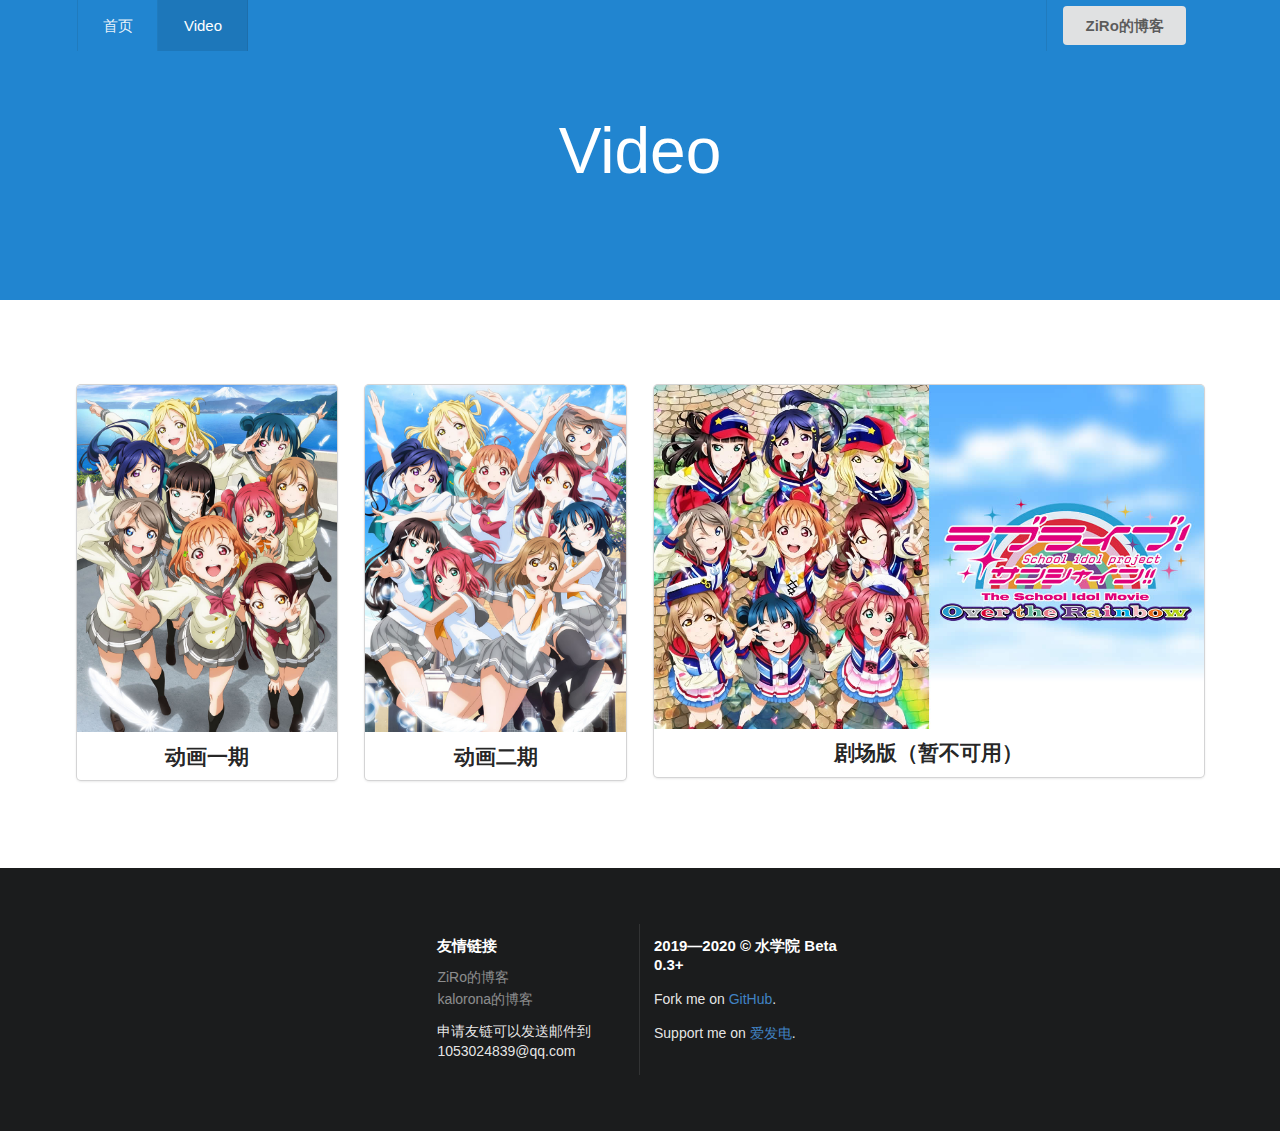
<file: Video/index.html>
<!DOCTYPE html>
<html>
	<head>
		<meta charset="utf-8">
		<title>Video</title>
		<link rel="icon" href="https://timgsa.baidu.com/timg?image&quality=80&size=b9999_10000&sec=1565712966882&di=65f30442beb61d9ebdbb2388cc8f9757&imgtype=0&src=http%3A%2F%2Fb-ssl.duitang.com%2Fuploads%2Fitem%2F201602%2F02%2F20160202113948_4BsQX.png" type="image/x-icon"/>
		<script src="https://code.jquery.com/jquery-3.1.1.min.js"></script>
	<link rel="stylesheet" type="text/css" href="/semantic.min.css">
	<script src="/semantic.min.js"></script>
		
		<style type="text/css">
		.masthead.segment {
		        min-height: 300px;
		        padding: 1em 0em;
		    }
		    .masthead .logo.item img {
		        margin-right: 1em;
		    }
		    .masthead .ui.menu .ui.button {
		        margin-left: 0.5em;
		    }
		    .masthead h1.ui.header {
		        margin-top: 1.5em;
		        margin-bottom: 0em;
		        font-size: 4em;
		        font-weight: normal;
		    }
		    .masthead h2 {
		        font-size: 1.7em;
		        font-weight: normal;
		    }
		
		    .ui.vertical.stripe {
		        padding: 8em 0em;
		    }
		    .ui.vertical.stripe h3 {
		        font-size: 2em;
		    }
		    .ui.vertical.stripe .button + h3,
		    .ui.vertical.stripe p + h3 {
		        margin-top: 3em;
		    }
		    .ui.vertical.stripe .floated.image {
		        clear: both;
		    }
		    .ui.vertical.stripe p {
		        font-size: 1.33em;
		    }
		    .ui.vertical.stripe .horizontal.divider {
		        margin: 3em 0em;
		    }
		
		    .quote.stripe.segment {
		        padding: 0em;
		    }
		    .quote.stripe.segment .grid .column {
		        padding-top: 5em;
		        padding-bottom: 5em;
		    }
		
		    .footer.segment {
		        padding: 5em 0em;
		    }
		
		    .secondary.pointing.menu .toc.item {
		        display: none;
		    }
		
		    @media only screen and (max-width: 100px) {
		        .ui.fixed.menu {
		            display: none !important;
		        }
		        .secondary.pointing.menu .item,
		        .secondary.pointing.menu .menu {
		            display: none;
		        }
		        .secondary.pointing.menu .toc.item {
		            display: block;
		        }
		        .masthead.segment {
		            min-height: 350px;
		        }
		        .masthead h1.ui.header {
		            font-size: 2em;
		            margin-top: 1.5em;
		        }
		        .masthead h2 {
		            margin-top: 0.5em;
		            font-size: 1.5em;
		        }
		    }
		
		
		</style>
	</head>
	<body>
		
		<!-- Following Menu -->
		<div class="ui large inverted blue top fixed  menu">
		    <div class="ui container">
		        <a class="item" href="../index.html">&nbsp;&nbsp;首页&nbsp;&nbsp;</a>
				<a class="active item" href="index.html">&nbsp;&nbsp;Video&nbsp;&nbsp;</a>
		        <div class="right menu">
		            <div class="item">
		                <a class="ui button" target="_blank" href="http://39.105.95.125">ZiRo的博客</a>
		            </div>
		        </div>
		    </div>
		</div>
		
		<div class="ui inverted blue vertical masthead center aligned segment">
		    <div class="ui text container">
		        <h1 class="ui inverted header">Video</h1> 
			</div>
		</div>
		
		

		
		<div class="main container">
			
			<div class="video">
				<div class="ui text container">
					<h2 class="ui inverted header">&nbsp;</h2> 
					<h2 class="ui inverted header">&nbsp;</h2> 
				</div>
				<div class="ui grid fluid container three cards">
				  <div class="four wide column">
						<div class="ui fluid card">
						  <a class="image" href="https://www.bilibili.com/bangumi/media/md5062">
						    <img src="season1.jpg">
						  </a>
						  <div class="ui center aligned text ">
						    <h1 style="font-size: 1.5em; margin: 0.5em" class="ui header">动画一期</h1>    
						  </div>
						</div>
				  </div>
				  <div class="four wide column">
						<div class="ui fluid card">
						  <a class="image" href="https://www.bilibili.com/bangumi/media/md6433">
						    <img src="season2.jpg">
						  </a>
						  <div class="ui center aligned text ">
						    <div class="ui center aligned text ">
						      <h1 style="font-size: 1.5em; margin: 0.5em" class="ui header">动画二期</h1>    
						    </div>
						  </div>
						</div>
				  </div>
				  <div class="eight wide column">
				    <div class="ui centered fluid card">
				      <a class="image" href="/404.html">
				        <img src="movie.jpg">
				      </a>
				      <div class="ui center aligned text ">
				        <div class="ui center aligned text ">
				          <h1 style="font-size: 1.5em; margin: 0.5em" class="ui header">剧场版（暂不可用）</h1>    
				        </div>
				      </div>
				    </div>
				  </div>
				  
				</div>
				
			</div>   
	</div>
<script src="https://lib.baomitu.com/jquery/3.4.1/jquery.min.js"></script>
<script src="https://hk.lovelive.cx/disqus/iDisqus.min.js"></script>

				<div class="ui text container">
					<h2 class="ui inverted header">&nbsp;</h2> 
					<h2 class="ui inverted header">&nbsp;</h2> 
				</div>
<div class="ui inverted vertical footer segment">
	<div class="ui container">
	<div class="ui stackable centered inverted divided equal height stackable grid">
					
	<div class="three wide column">
		                <h4 class="ui inverted header">友情链接</h4>
		                <div class="ui inverted link list">
		                    <a href="http://39.105.95.125/" target="_blank" class="item">ZiRo的博客</a>
		                    <a href="https://kaloronahuang.com" target="_blank" class="item">kalorona的博客</a>
		                </div>
						<style="font-size: 1.5em;">申请友链可以发送邮件到1053024839@qq.com
		            </div>
		            
		            <div class="three wide column">
		                <h4 class="ui inverted header">2019—2020  © 水学院 Beta 0.3+ </h4>
		                <p>Fork me on <a href="https://github.com/lushuyu/lushuyu.github.io" target="_blank">GitHub</a>.</p>
						<p>Support me on <a href="https://afdian.net/@aqours" target="_blank">爱发电</a>.</p>
		            </div>
					
		        </div>
		    </div>
		</div>
		
		
	</body>
</html>
</file>
